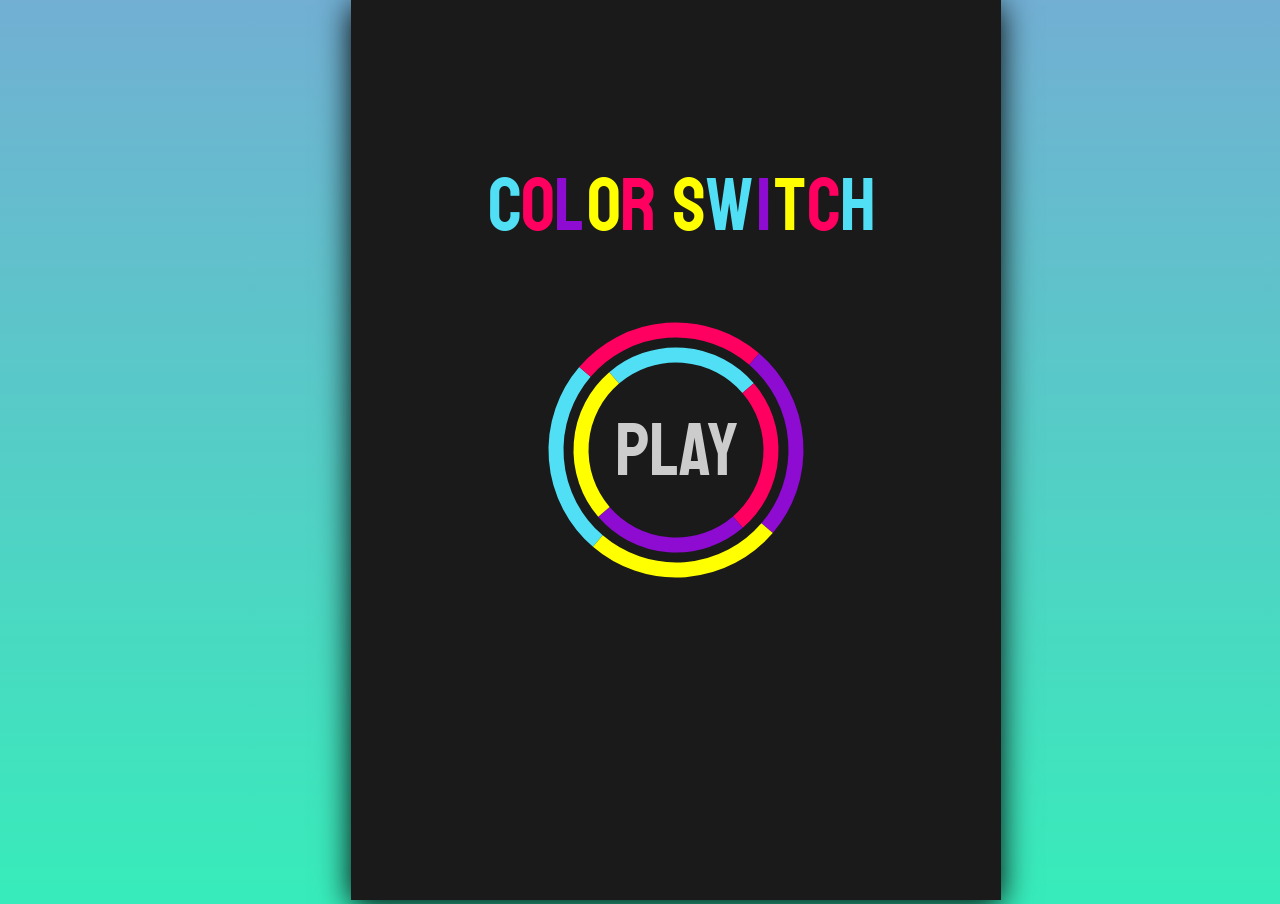
<file: index.html>
<!DOCTYPE html>
<html lang="en">
<head>
    <meta charset="UTF-8">
    <meta name="viewport" content="width=device-width, initial-scale=1.0">
    <title>Color Switch</title>
    <link rel="stylesheet" type="text/css" href="tricks.css">
    <link rel="shortcut icon" href="~/favicon.ico">
    <link href="https://fonts.googleapis.com/css2?family=Staatliches&display=swap" rel="stylesheet">
</head>
<body>
    <canvas width="650px" >
    
    </canvas>
    <audio id="aud1"><source src="jumpsml.mp3" type="audio/mpeg"></audio>
    <audio id="retry"><source src="retry.mp3" type="audio/mpeg"></audio>
    <audio id="start"><source src="start.mp3" type="audio/mpeg"></audio>
    <audio id="col"><source src="col.mp3" type="audio/mpeg"></audio>
    <script type="text/javascript" src="tricks.js"></script>
</body>
</html>
</file>
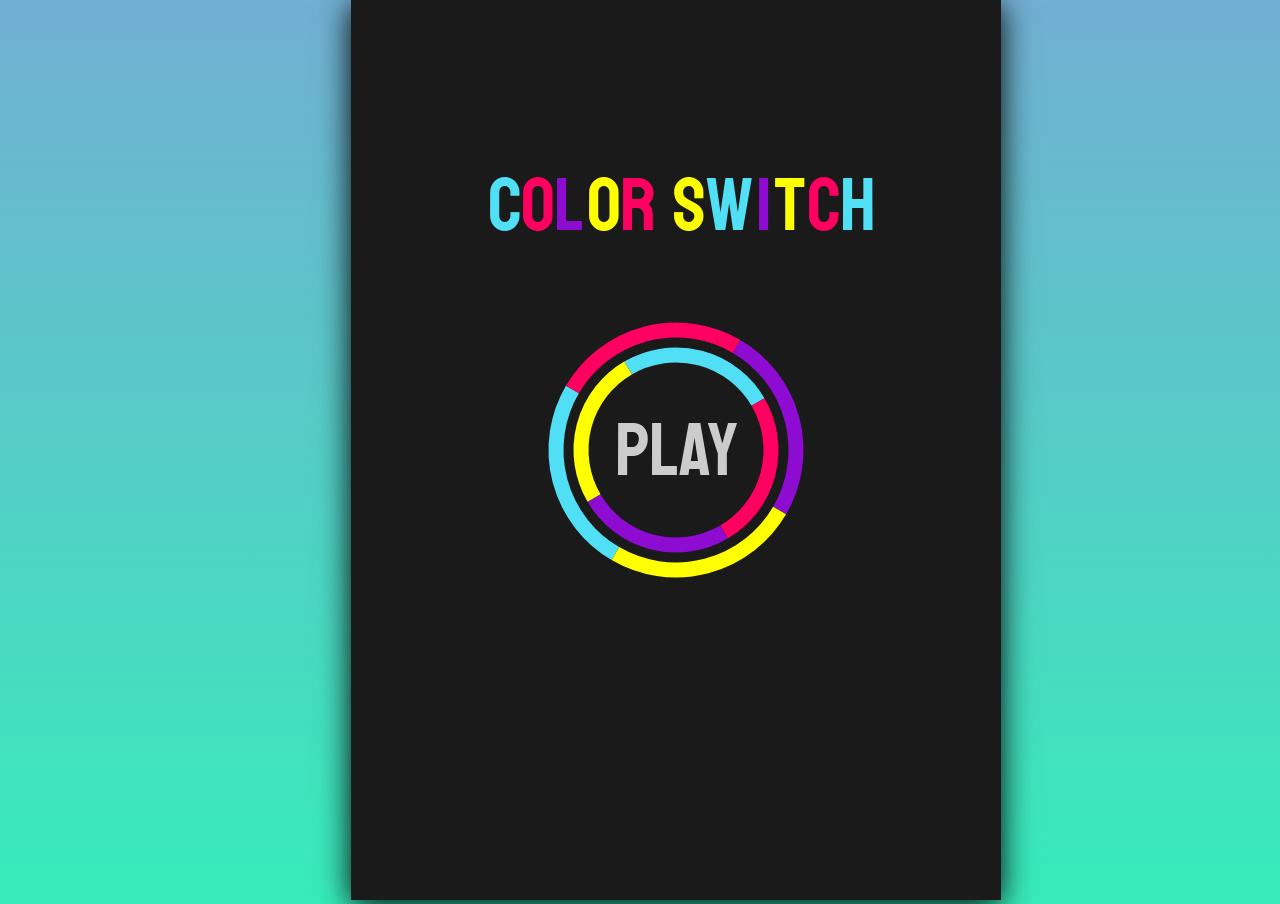
<file: colorswitch.html>
<!DOCTYPE html>
<html lang="en">
<head>
    <meta charset="UTF-8">
    <meta name="viewport" content="width=device-width, initial-scale=1.0">
    <title>Color Switch</title>
    <link rel="stylesheet" type="text/css" href="tricks.css">
    <link rel="shortcut icon" href="~/favicon.ico">
    <link href="https://fonts.googleapis.com/css2?family=Staatliches&display=swap" rel="stylesheet">
</head>
<body>
    <canvas width="650px" height="695px">
    
    </canvas>
    <audio id="aud1"><source src="jumpsml.mp3" type="audio/mpeg"></audio>
    <audio id="retry"><source src="retry.mp3" type="audio/mpeg"></audio>
    <audio id="start"><source src="start.mp3" type="audio/mpeg"></audio>
    <audio id="col"><source src="col.mp3" type="audio/mpeg"></audio>
    <script type="text/javascript" src="tricks.js"></script>
</body>
</html>
</file>
<file: tricks.css>
canvas {
    margin: 0;
    padding: 0;
    margin-left: 27.4%;
    background-color: #1A1A1A;
    box-shadow: 0 5px 30px black;
}
html{
    margin: 0%;
}
body{
    margin: 0;
    padding: 0;
    /* background-image: linear-gradient(to bottom, #43e97b 0%, #38f9d7 100%); */
    /* background-image: linear-gradient(to top, #30cfd0 0%, #330867 100%); */
    background-image: linear-gradient(to top, #37ecba 0%, #72afd3 100%);
}
.scbrd{
    color: wheat;
}
.a {
    background-color: #2E3830;
}
</file>
